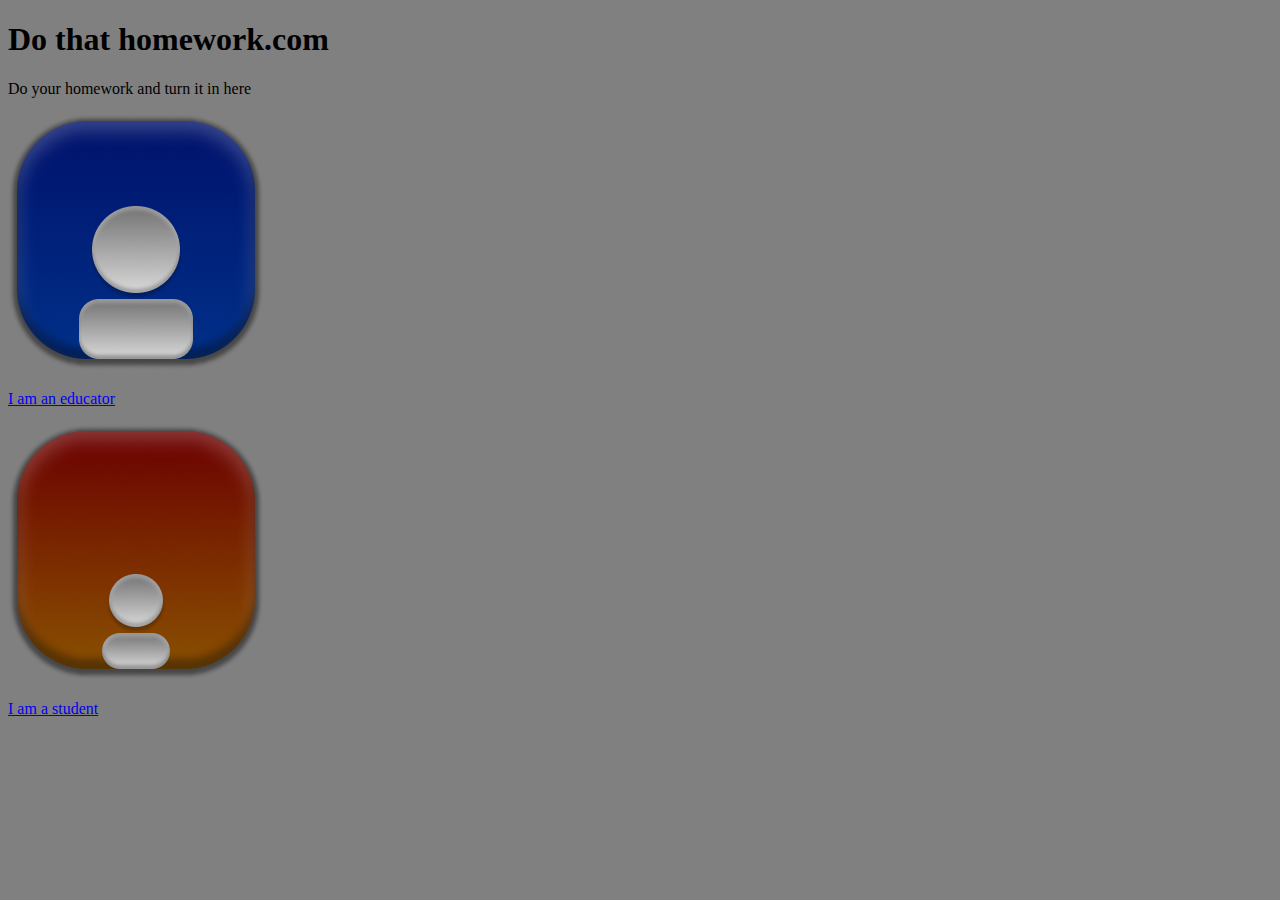
<file: Index.html>
<!DOCTYPE html>
<html lang="en">
<head>
<title>Do that homework</title>
<link rel="stylesheet" type="text/css" href="style.css">
</head>
<body>

<h1>Do that homework.com</h1>
<p>Do your homework and turn it in here</p>
    
<a href="EducatorSignIn2.html">
<img src="UserIcon.png" alt="UserIcon" width="256" height="256">
<p>I am an educator</p>
</a>
    
<a href="StudentSignIn.html">
<img src="ChildIcon.png" alt="ChildIcon" width="256" height="256">
<p>I am a student</p>
</a>
    
</body>
</html>
</file>
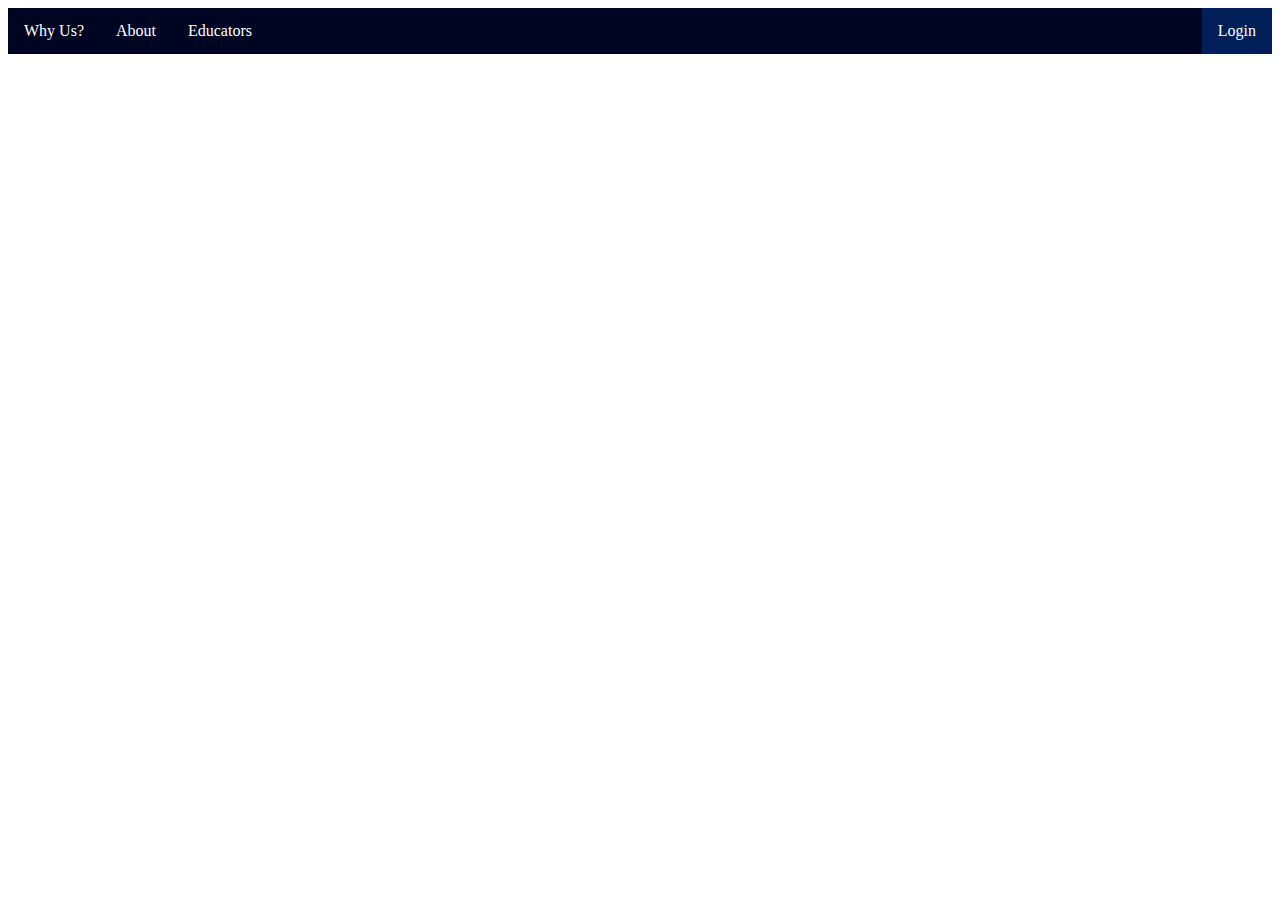
<file: index.html>
<!DOCTYPE html>
<html>
<head>
<style>
ul {
  list-style-type: none;
  margin: 0;
  padding: 0;
  overflow: hidden;
  background-color: #000521;
}

li {
  float: left;
}

li a {
  display: block;
  color: white;
  text-align: center;
  padding: 14px 16px;
  text-decoration: none;
}

li a:hover:not(.active) {
  background-color: #000000;
}

.active {
  background-color: #001e57;
}
</style>
</head>
<body>

<ul>
  <li><a href="#home">Why Us?</a></li>
  <li><a href="#news">About</a></li>
  <li><a href="#contact">Educators</a></li>
  <li style="float:right"><a class="active" href="BetterSignIn.html">Login</a></li>
</ul>

</body>
</html>
</file>
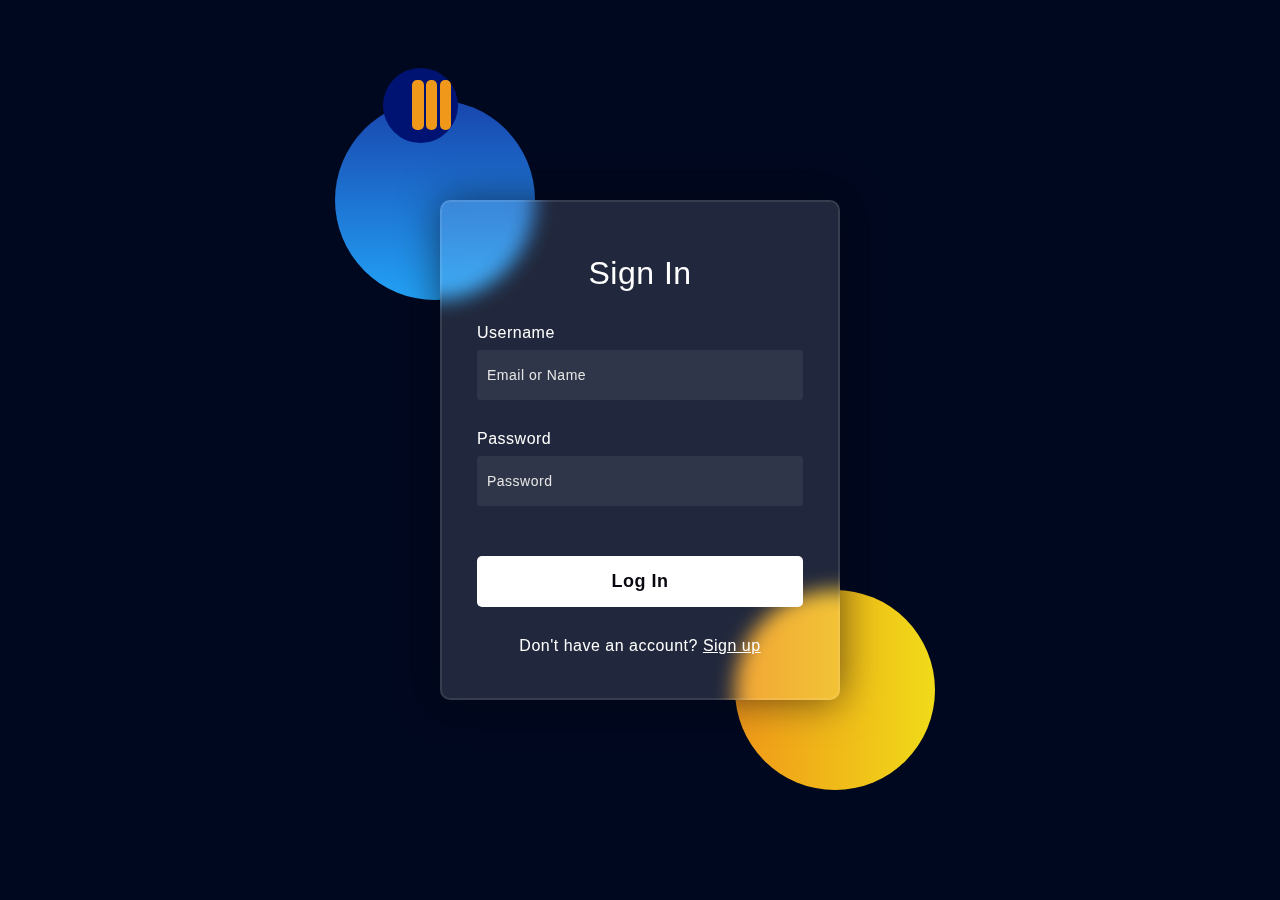
<file: BetterSignIn.html>
<!DOCTYPE html>
<html lang="en">
     <!--//THEFOLLOWINGCODEISFROMCODEPEN- 'Foolish Developer'-->
<head>
    <title>Login - DoThatHomework.com</title>
 <meta name="keywords" content="DoThatHomework, DTH, dth">
 <meta name="viewport" content="width=device-width, initial-scale=1.0">
<link rel="icon" href="https://encrypted-tbn3.gstatic.com/images?q=tbn:ANd9GcTEW4OEQffoHtMVzrn1uTs47KaPtvg0NgLD7HguigfwjpNpRqiG">


    <style >
      *,
*:before,
*:after{
    padding: 0;
    margin: 0;
    box-sizing: border-box;
}
body{
    background-color: #00081f;
    overflow: hidden;
}
.background{
    width: 430px;
    height: 520px;
    position: absolute;
    transform: translate(-50%,-50%);
    left: 50%;
    top: 50%;
}
.background .shape{
    height: 200px;
    width: 200px;
    position: absolute;
    border-radius: 50%;
}

.menu{
    height: 75px;
    width: 75px;
    position: absolute;
    background-color: #001373;
    border-radius: 50px;
    left: 29.93%;
    top: 7.5%;
}

@keyframes rotateS{
   0%{rotate: 0deg;}
   100%{rotate: 360deg;}
   /*100%{rotate: 0deg;}*/
}
@keyframes expandM{
   0%{width: 50px;}
   100%{width: 430px;}
   /*100%{rotate: 0deg;}*/
}

@keyframes shrinkM{
   0%{width: 430px;}
   100%{width: 50px;}
   /*100%{rotate: 0deg;}*/
}

.menu:hover{
animation: expandM 1s ;
width:430px;

}

.shape:first-child{
    background: linear-gradient(
        #1845ad,
        #23a2f6
    );
    left: -90px;
    top: -90px;
}
.shape:first-child:hover{
   animation: rotateS 1s;

}

.shape:last-child{
    background: linear-gradient(
        to right,
        #f09819,
        #f0db19 
    );
    right: -80px;
    bottom: -80px;
}


.shape:last-child:hover{
   animation: rotateS 1s;
}




form{
    height: 500px;
    width: 400px;
    background-color: rgba(255,255,255,0.13);
    position: absolute;
    transform: translate(-50%,-50%);
    top: 50%;
    left: 50%;
    border-radius: 10px;
    backdrop-filter: blur(10px);
    border: 2px solid rgba(255,255,255,0.1);
    box-shadow: 0 0 40px rgba(8,7,16,0.6);
    padding: 50px 35px;
}
form *{
    font-family: sans-serif;
    /*font-family: 'Poppins',sans-serif;*/
    color: #ffffff;
    letter-spacing: 0.5px;
    outline: none;
    border: none;
}
form h3{
    font-size: 32px;
    font-weight: 500;
    line-height: 42px;
    text-align: center;
}

label{
    display: block;
    margin-top: 30px;
    font-size: 16px;
    font-weight: 500;
}
input{
    display: block;
    height: 50px;
    width: 100%;
    background-color: rgba(255,255,255,0.07);
    border-radius: 3px;
    padding: 0 10px;
    margin-top: 8px;
    font-size: 14px;
    font-weight: 300;
}
::placeholder{
    color: #e5e5e5;
}
button{
    margin-top: 50px;
    width: 100%;
    background-color: #ffffff;
    color: #080710;
    padding: 15px 0;
    font-size: 18px;
    font-weight: 600;
    border-radius: 5px;
    cursor: pointer;
      transition: background-color 0.7s;

}

button:hover {
     background-color: #23a2f6;
}


.social{
  margin-top: 30px;
  margin-bottom: 10px;
  display: flex;
}
.social div{
  background: red;
  width: 150px;
  border-radius: 3px;
  padding: 5px 10px 10px 5px;
  background-color: rgba(255,255,255,0.27);
  color: #eaf0fb;
  text-align: center;
}
.social div:hover{
  background-color: rgba(255,255,255,0.47);
}
.social .fb{
  margin-left: 25px;
}
.social i{
  margin-right: 4px;
}

a {
    text-decoration: underline;
          transition: color 1s;
 
}

a:hover:not{
    color:white;
    cursor:pointer;
}
a:hover{
    color: #bfe6ff;
}

.menuButton{
    width:15%;
    background-color:  #f09819; 
    border:none; 
    position: absolute;
    top: -50%;
    left: 39%;
    height: 66%;
}

.menuButton2{
    width:15%;
    background-color:  #f09819; 
    border:none; 
    position: absolute;
     top: -50%;
    left: 57.5%;
    height: 66%;
}

.menuButton3{
    width:15%;
    background-color:  #f09819; 
    border:none; 
    position: absolute;
     top: -50%;
    left: 76%;
    height: 66%;
}


    </style>
</head>
<body>
    <div class="background">
        <div class="shape"></div>
        <div class="shape"></div>
    </div>
            <div class="menu">
                <button class="menuButton"></button>
                <button class="menuButton2"></button>
                <button class="menuButton3"></button>
            </div>

    <form>
        <h3>Sign In</h3>

        <label for="username">Username</label>
        <input type="text" placeholder="Email or Name" id="username">

        <label for="password">Password</label>
        <input type="password" placeholder="Password" id="password">

        <button>Log In</button>
        <div style="height:30px;"></div>
        <p style="text-align:center;">Don't have an account? <a style="text-decoration: underline; hover{color:blue;}">Sign up</a></p>
      <!--  <div class="social">
          <div class="go"><i class="GoogleIcon"></i>      Google</div>
          <div class="fb"><i class="TwitterIcon"></i>  X (apparently?)</div>
        </div>-->
    </form>
    <br></br>
    <br></br>
    <br></br>
</body>
</html>
</file>
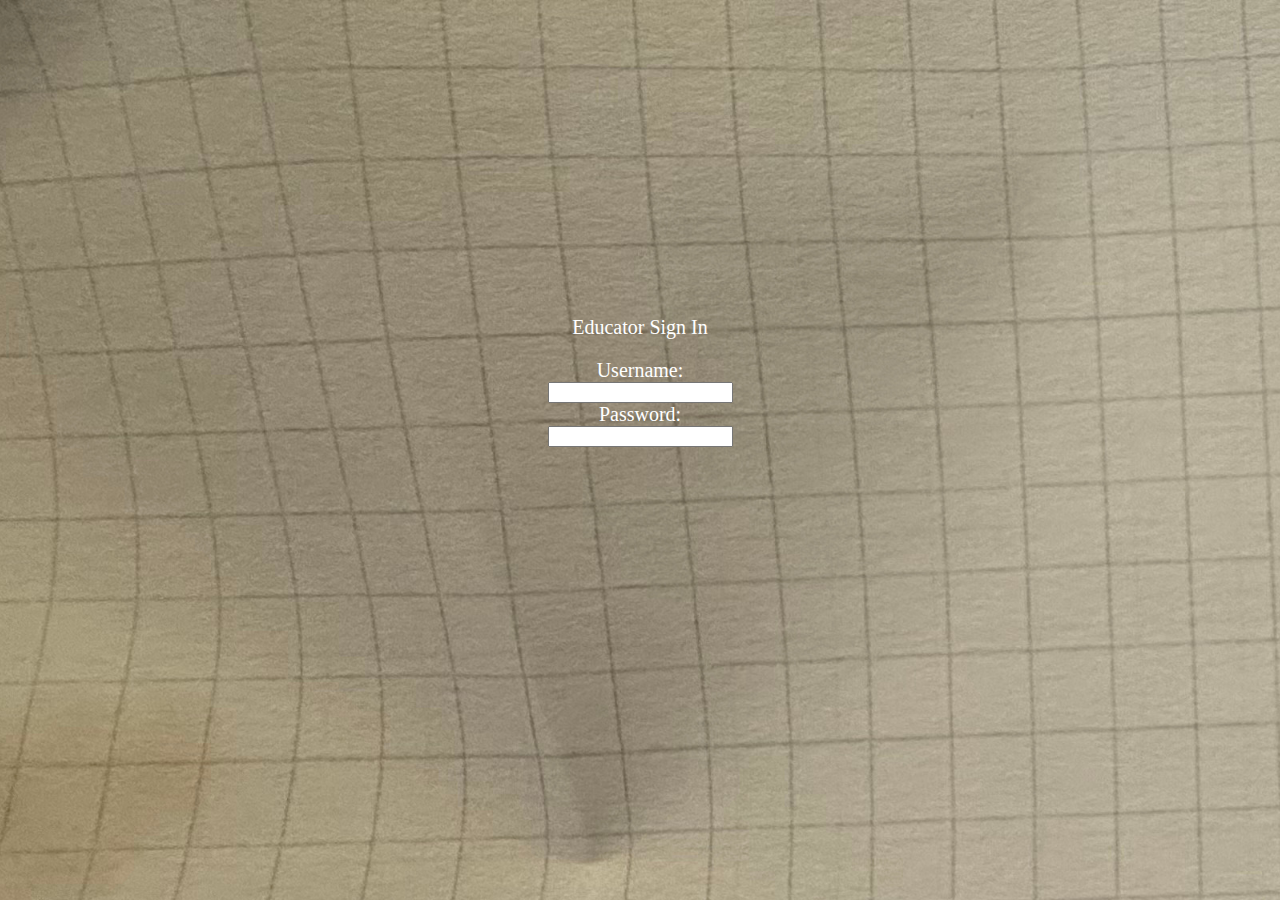
<file: EducatorSignIn.html>
<!DOCTYPE html>
<html>
<lang = en>
<head>
<title>Educator Sign in</title>

<br>
<br>
<br>
<br>
<br>
<br>
<br>
<br>
<br>
<br>
<br>
<br>
<br>
<br>
<br>
<br>



<link rel="stylesheet" type="text/css" href="SignInStyle.css">
    
<p>Educator Sign In</p>
<form>
  <label for="fname">Username:</label><br>
  <input type="text" id="fname" name="fname" value=""><br>
  <label for="lname">Password:</label><br>
  <input type="text" id="lname" name="lname" value="">
</form>


    
</head>
<body>
</file>
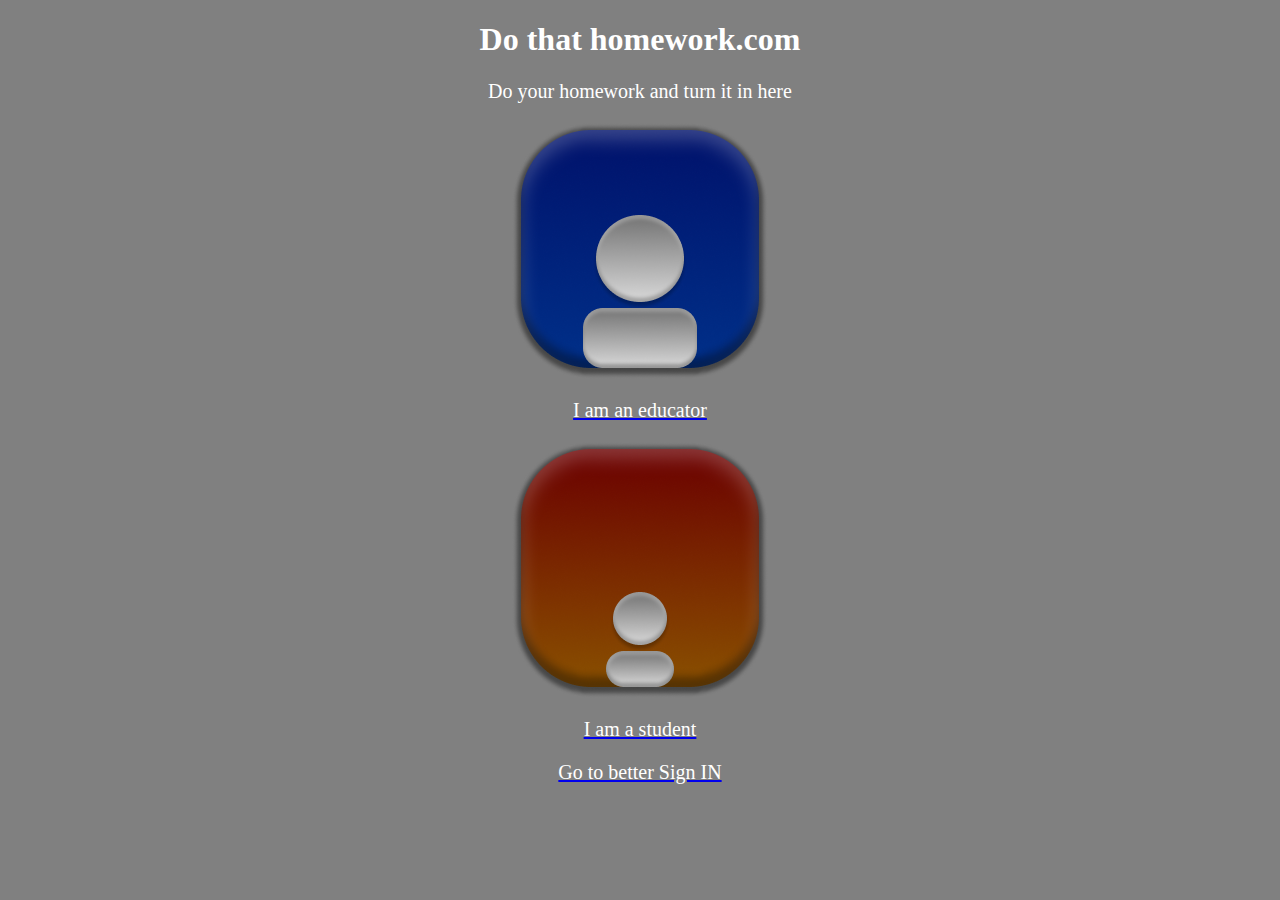
<file: SignInTest.html>
<!DOCTYPE html>
<html lang="en">
<head>
<title>Do that homework</title>
<link rel="stylesheet" type="text/css" href="Style/style.css">
</head>
<body>

<h1>Do that homework.com</h1>
<p>Do your homework and turn it in here</p>
    
<a href="EducatorSignIn2.html">
<img src="UserIcon.png" alt="UserIcon" width="256" height="256">
<p>I am an educator</p>
</a>
    
<a href="StudentSignIn2.html">
<img src="ChildIcon.png" alt="ChildIcon" width="256" height="256">
<p>I am a student</p>
</a>
    
<a href="BetterSignIn.html">
<p>Go to better Sign IN</p>
</a>
    
</body>
</html>
</file>
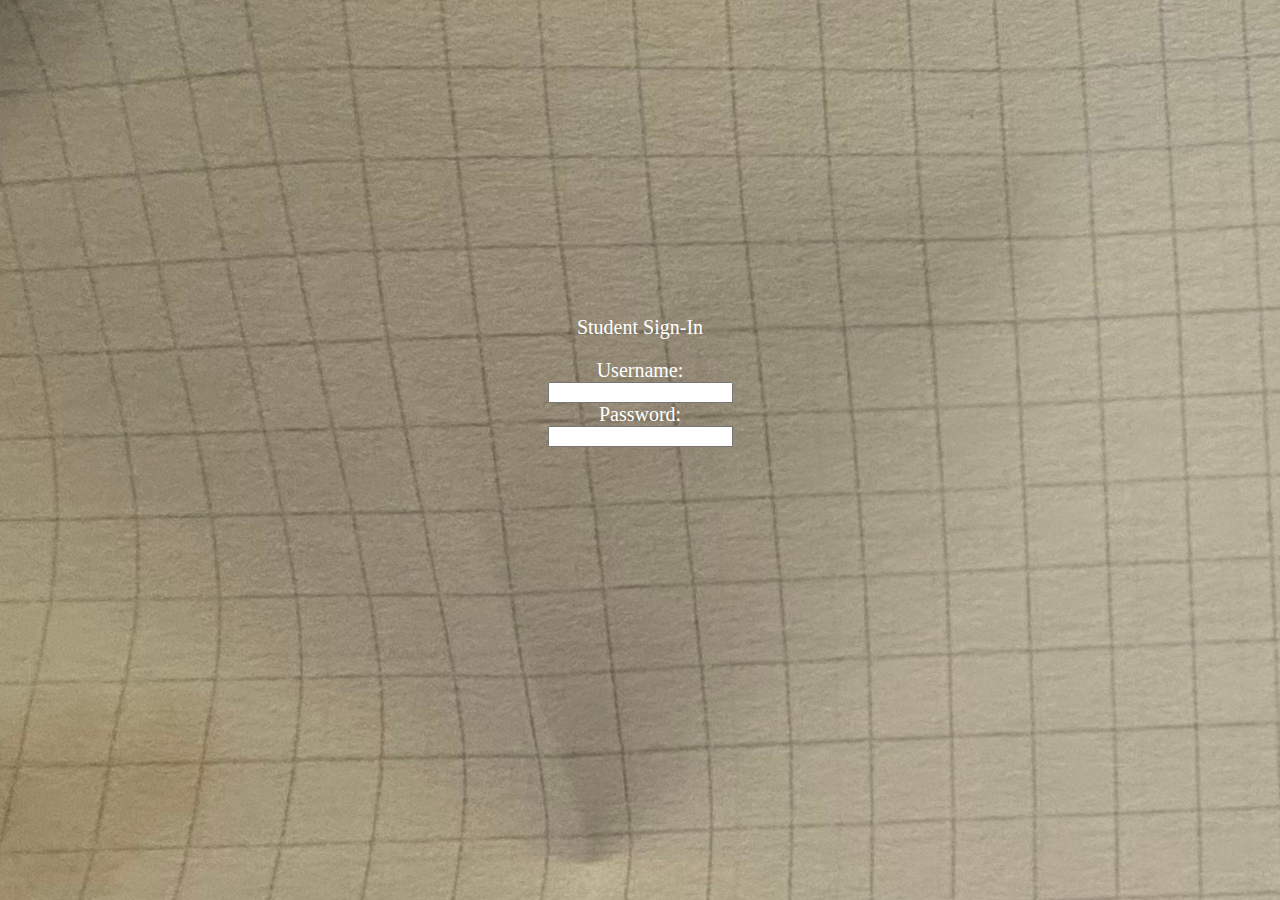
<file: StudentSignin.html>
<!DOCTYPE html>
<html>
<lang = en>
<head>
<title>Student Sign-in</title>

<br>
<br>
<br>
<br>
<br>
<br>
<br>
<br>
<br>
<br>
<br>
<br>
<br>
<br>
<br>
<br>


<style>
h1 {
  color: white;
  text-align: center;
}

p {
  color: white;
  text-align: center;
  font-size: 20px;
}    

label {
  color: white;
  text-align: center;
  font-size: 20px;
}    
    
    </style>
    
<p>Student Sign-In</p>
<form>
  <label for="fname">Username:</label><br>
  <input type="text" id="fname" name="fname" value=""><br>
  <label for="lname">Password:</label><br>
  <input type="text" id="lname" name="lname" value="">
</form>

<style>


form {
  text-align: center;
  vertical-align: middle;
}

body {
  background-image: url(Background.png);
}

    
</head>
<body>
</file>
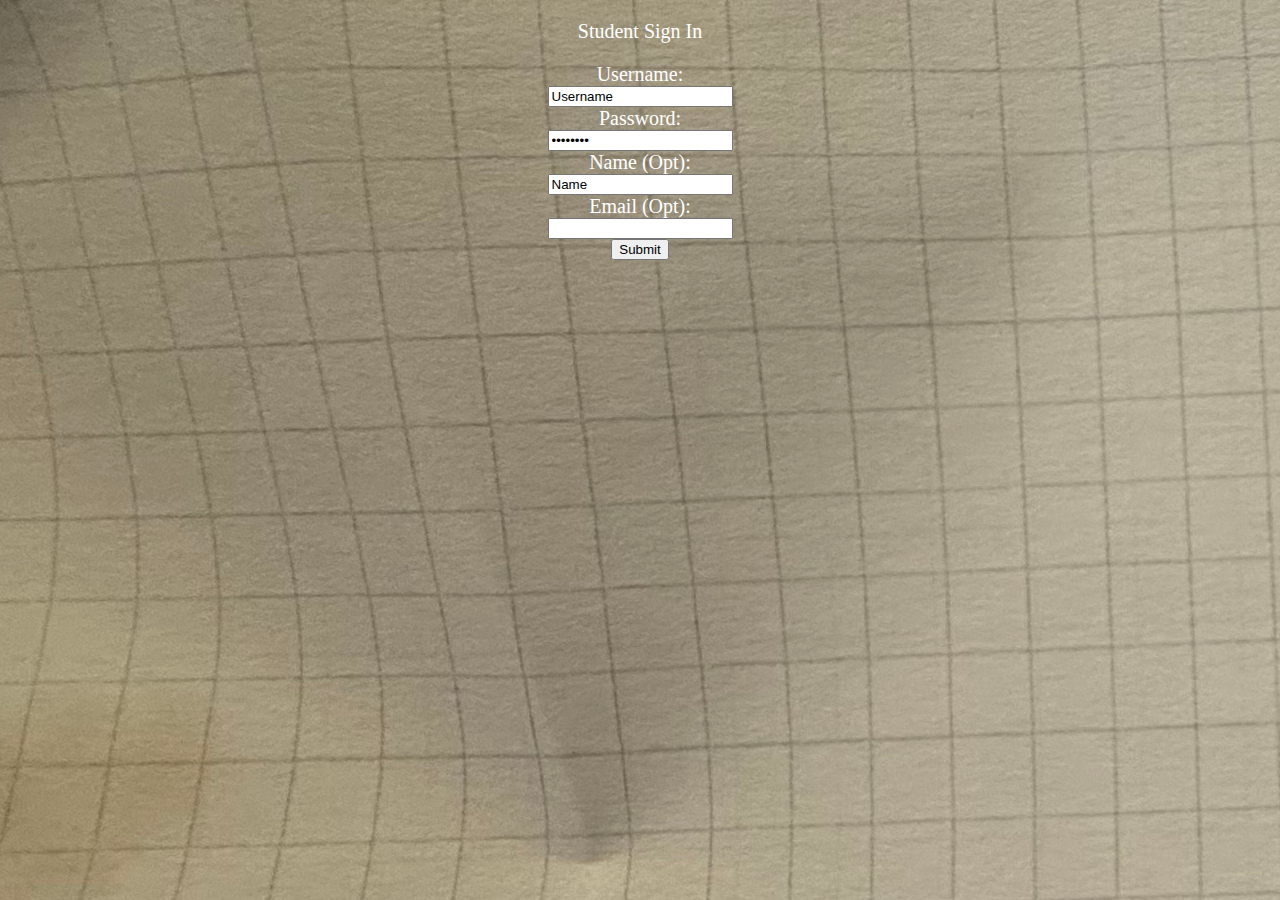
<file: StudentSignIn.html>
<!DOCTYPE html>
<html>

   <head>
      <title>Student Sign in</title>
      <link rel="stylesheet" type="text/css" href="SignInStyle.css">
   </head>

   <body>
      <p>Student Sign In</p>
    
      <form>
        <label for="fname">Username:</label><br>
        <input type="text" id="user" name="username" value="Username"><br>
   
        <label for="lname">Password:</label><br>
        <input type="password" id="pass" name="password" value="Password"><br>
   
        <label for="lname">Name (Opt):</label><br>
        <input type="text" id="Name" name="Name"  value="Name"><br>
   
        <label for="lname">Email (Opt):</label><br>
        <input type="email" id="email" name="email"  value=""><br>
   
        <button onclick="checkEmail()">Submit</button>
      </form>
  
      <script src="SignInCode.js"></script>
   
   </body>
</html>
</file>
<file: style.css>
body{
  background-color: grey;
}
</file>
<file: SignInStyle.css>
h1 {
  color: white;
  text-align: center;
}

p {
  color: white;
  text-align: center;
  font-size: 20px;
}    

label {
  color: white;
  text-align: center;
  font-size: 20px;
}    

form {
  text-align: center;
  vertical-align: middle;
}

body {
  background-image: url(Background.png);
}
</file>
<file: Style/style.css>
body{
  background-color: grey;
}

/*body {
  background-image: url(Background.png);
}*/

h1 {
  color: white;
  text-align: center;
}

p {
  color: white;
  text-align: center;
  font-size: 20px;
}
img {
  display: block;
  margin-left: auto;
  margin-right: auto;
</file>
